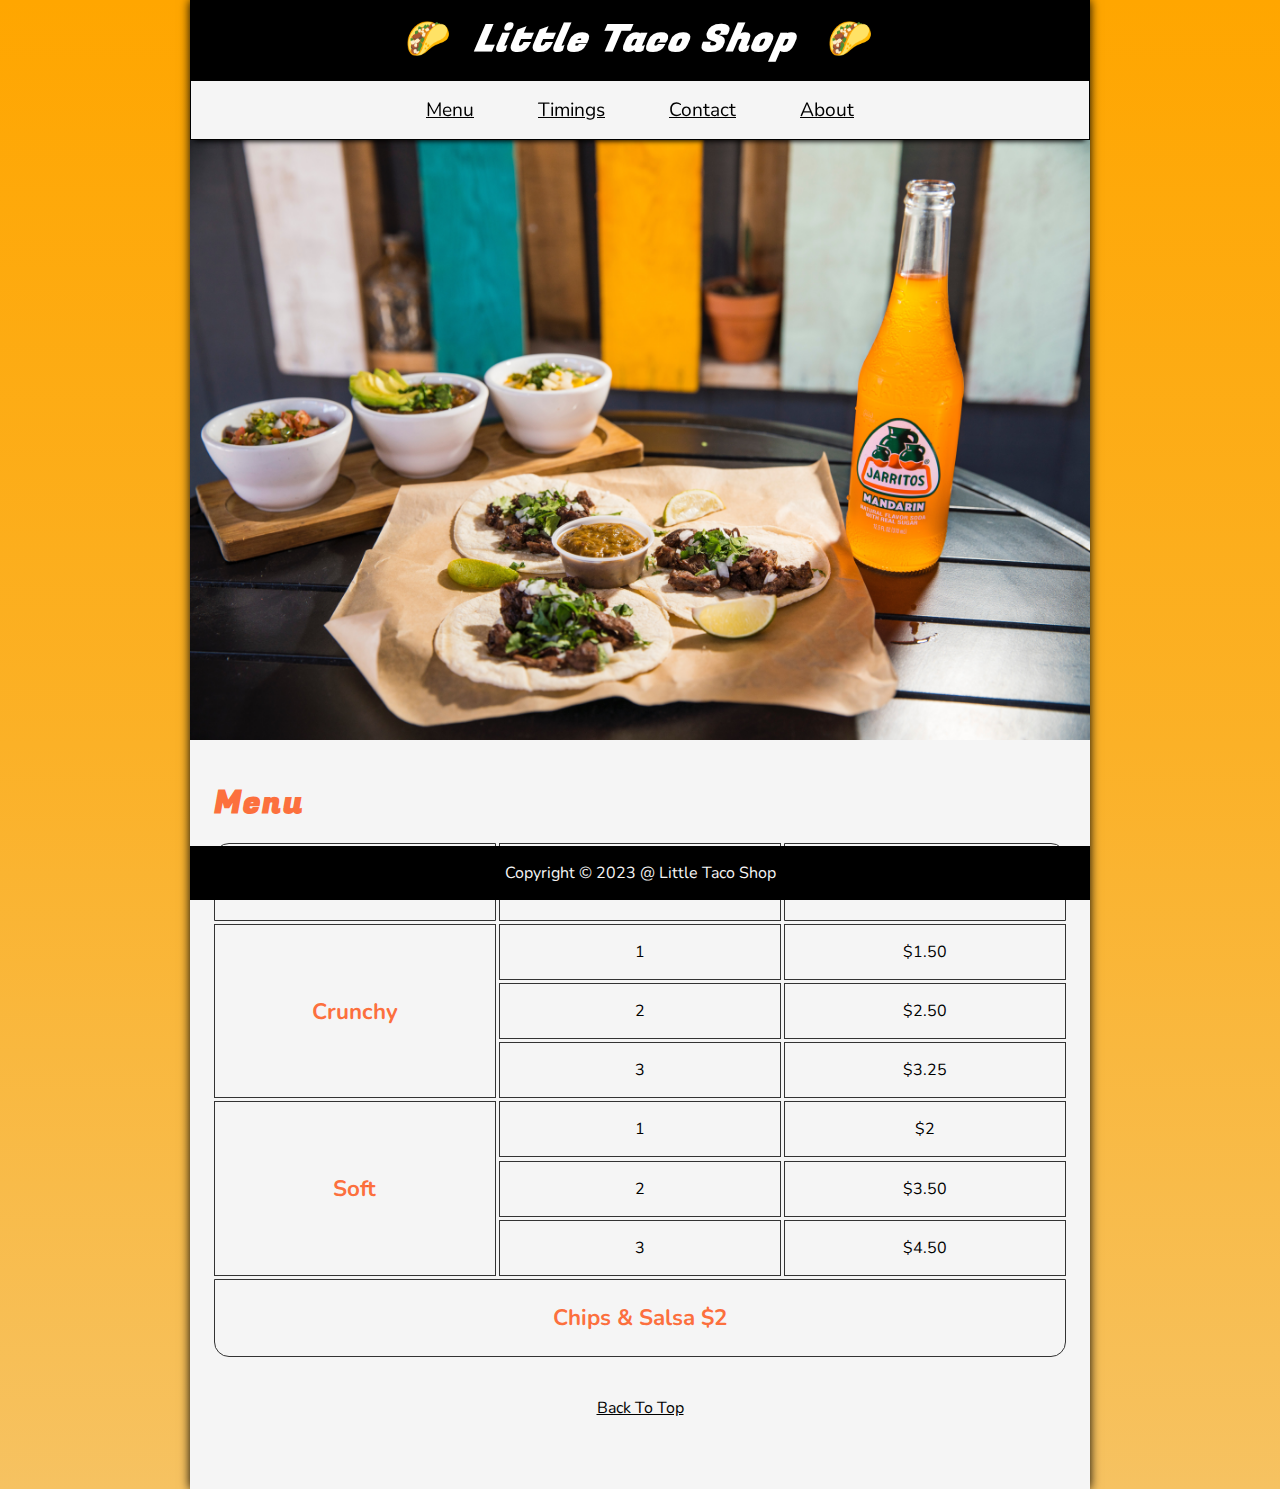
<file: index.html>
<!DOCTYPE html>
<html lang="en">
  <head>
    <meta charset="UTF-8" />
    <meta name="viewport" content="width=device-width, initial-scale=1.0" />
    <title>Little Taco Shop</title>
    <link rel="stylesheet" href="style.css" />
    <link rel="stylesheet" href="about.html" />
    <link rel="stylesheet" href="contact.html" />
    <link rel="stylesheet" href="timings.html" />
  </head>
  <body>
    <header>
      <h1>🌮&nbsp;&nbsp; <i> Little Taco Shop</i>&nbsp;&nbsp; 🌮</h1>
      <nav>
        <ul>
          <li><a href="#menu">Menu</a></li>
          <li><a href="/timings.html">Timings</a></li>
          <li><a href="/contact.html">Contact</a></li>
          <li><a href="/about.html">About</a></li>
        </ul>
      </nav>
    </header>
    <main>
      <section class="header-banner">
        <h2 class="bienvenidos">Bienvenidos!</h2>
        <figure>
          <img
            src="/img//tacos_and_drink_1000x667.png"
            alt="Bienvenidos!"
            width="1000"
            height="667"
            title="We Love Tacos!"
          />
        </figure>
      </section>
      <section id="menu">
        <h2>Menu</h2>
        <table class="menu-table">
          <thead>
            <tr id="heading">
              <th class="menu-header" scope="col">Tacos</th>
              <th class="menu-header" scope="col">Quantity</th>
              <th class="menu-header" scope="col">Price</th>
            </tr>
          </thead>
          <tbody>
            <tr>
              <th class="menu-item menu-cr" scope="row" rowspan="3">Crunchy</th>
              <td class="menu-item">1</td>
              <td class="menu-item">$1.50</td>
            </tr>
            <tr>
              <td class="menu-item">2</td>
              <td class="menu-item">$2.50</td>
            </tr>
            <tr>
              <td class="menu-item">3</td>
              <td class="menu-item">$3.25</td>
            </tr>
            <tr>
              <th class="menu-item menu-sf" scope="row" rowspan="3">Soft</th>
              <td class="menu-item">1</td>
              <td class="menu-item">$2</td>
            </tr>
            <tr>
              <td class="menu-item">2</td>
              <td class="menu-item">$3.50</td>
            </tr>
            <tr>
              <td class="menu-item">3</td>
              <td class="menu-item">$4.50</td>
            </tr>
          </tbody>
          <tfoot>
            <tr>
              <td class="menu-item menu-ft" colspan="3">Chips & Salsa $2</td>
            </tr>
          </tfoot>
        </table>
      </section>
      <section class="btt">
        <p><a href="#">Back To Top</a></p>
      </section>
    </main>
    <footer>
      <p>Copyright &copy; 2023 &commat; Little Taco Shop</p>
    </footer>
  </body>
</html>
</file>
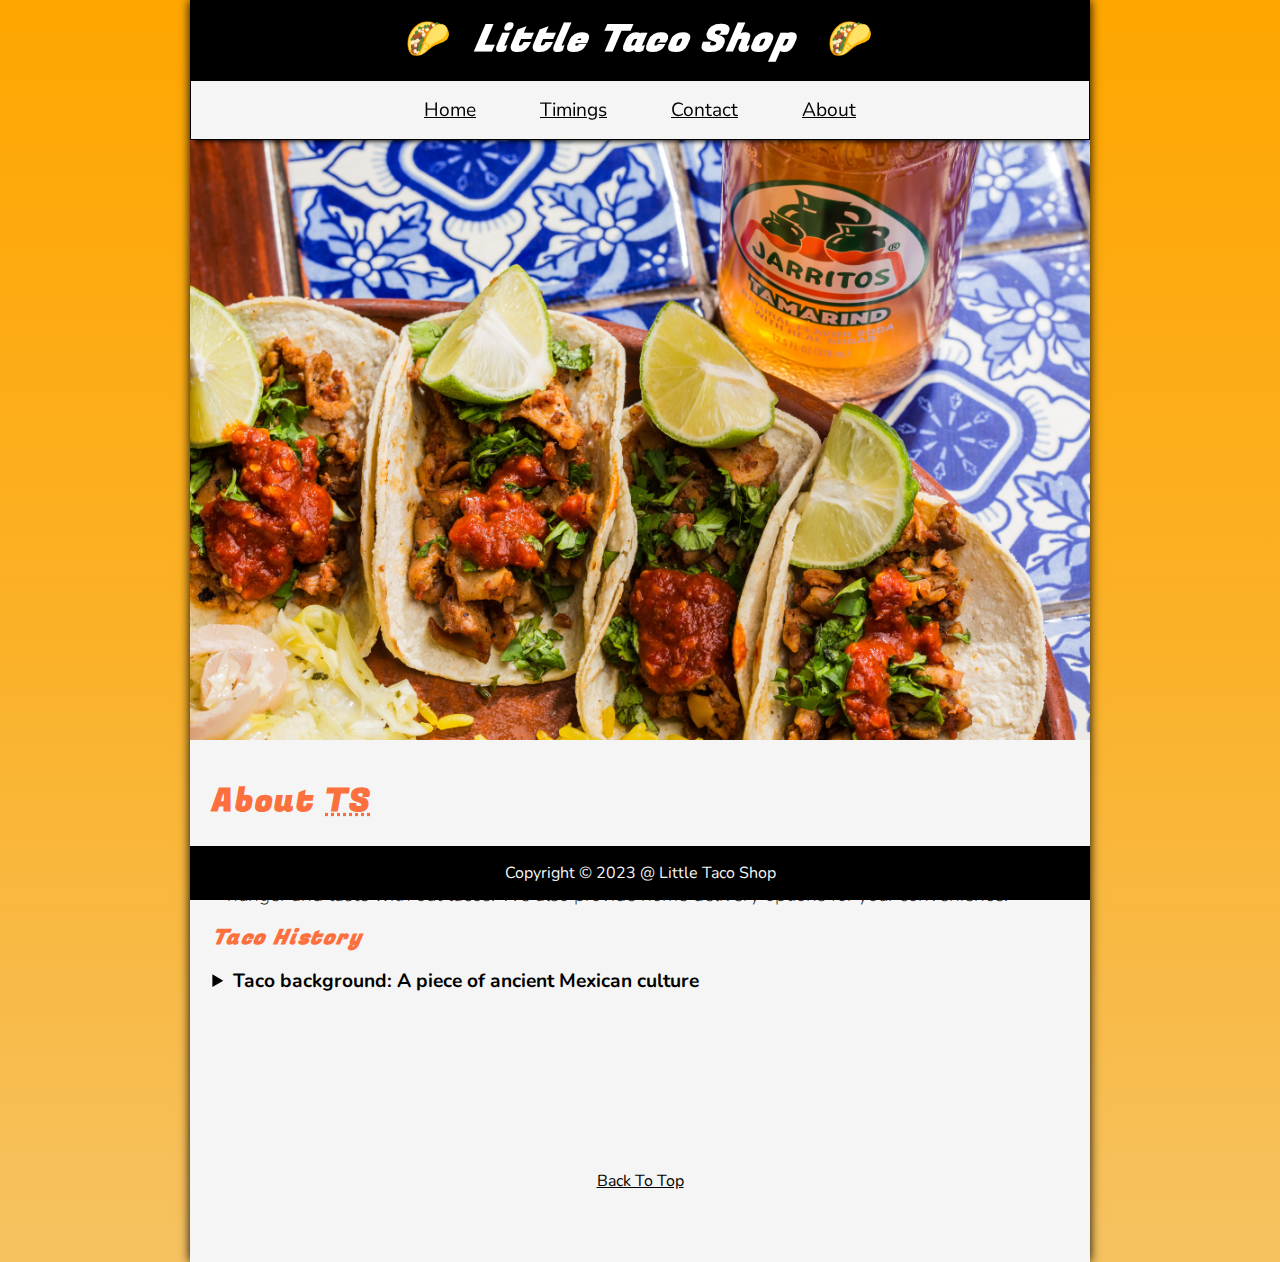
<file: about.html>
<!DOCTYPE html>
<html lang="en">
  <head>
    <meta charset="UTF-8" />
    <meta name="viewport" content="width=device-width, initial-scale=1.0" />
    <title>Little Taco Shop | About</title>
    <link rel="stylesheet" href="style.css" />
  </head>
  <body>
    <header>
      <h1>🌮&nbsp;&nbsp; <i> Little Taco Shop</i>&nbsp;&nbsp; 🌮</h1>
      <nav>
        <ul>
          <li><a href="index.html">Home</a></li>
          <li><a href="timings.html">Timings</a></li>
          <li><a href="contact.html">Contact</a></li>
          <li><a href="about.html">About</a></li>
        </ul>
      </nav>
    </header>
    <main>
      <section class="header-banner">
        <h2 class="bienvenidos">Bienvenidos!</h2>
        <figure>
          <img
            src="/img/tacos_delicioso_1000x667.png"
            alt="Bienvenidos!"
            width="1000"
            height="650"
            title="We Love Tacos!"
          />
        </figure>
      </section>
      <section id="about">
        <h2>About <abbr title="Taco Shop">TS</abbr></h2>
        <p class="TS">
          <abbr title="Taco Shop">TS</abbr> is a one stop shop where you can
          find tasty and yummy tacos 🌮 🌮 🌮. You can fulfill your hunger and
          taste with out tacos. We also provide home delivery options for your
          convenience.
        </p>
        <h3>Taco History</h3>
        <details>
          <summary>Taco background: A piece of ancient Mexican culture</summary>
          <p class="paragraph">
            The origin of tacos begins with corn. Sometime around 3,000 BC,
            Mexicans excavated the “Valle de Tehuac” and hybridized grasses to
            create the corn plant. Indigenous cultures viewed corn as the
            foundation of humanity or the seed of life. They even believed
            humans were built of corn.
          </p>
        </details>
      </section>

      <section class="btt">
        <p><a href="#">Back To Top</a></p>
      </section>
    </main>
    <footer>
      <p>Copyright &copy; 2023 &commat; Little Taco Shop</p>
    </footer>
  </body>
</html>
</file>
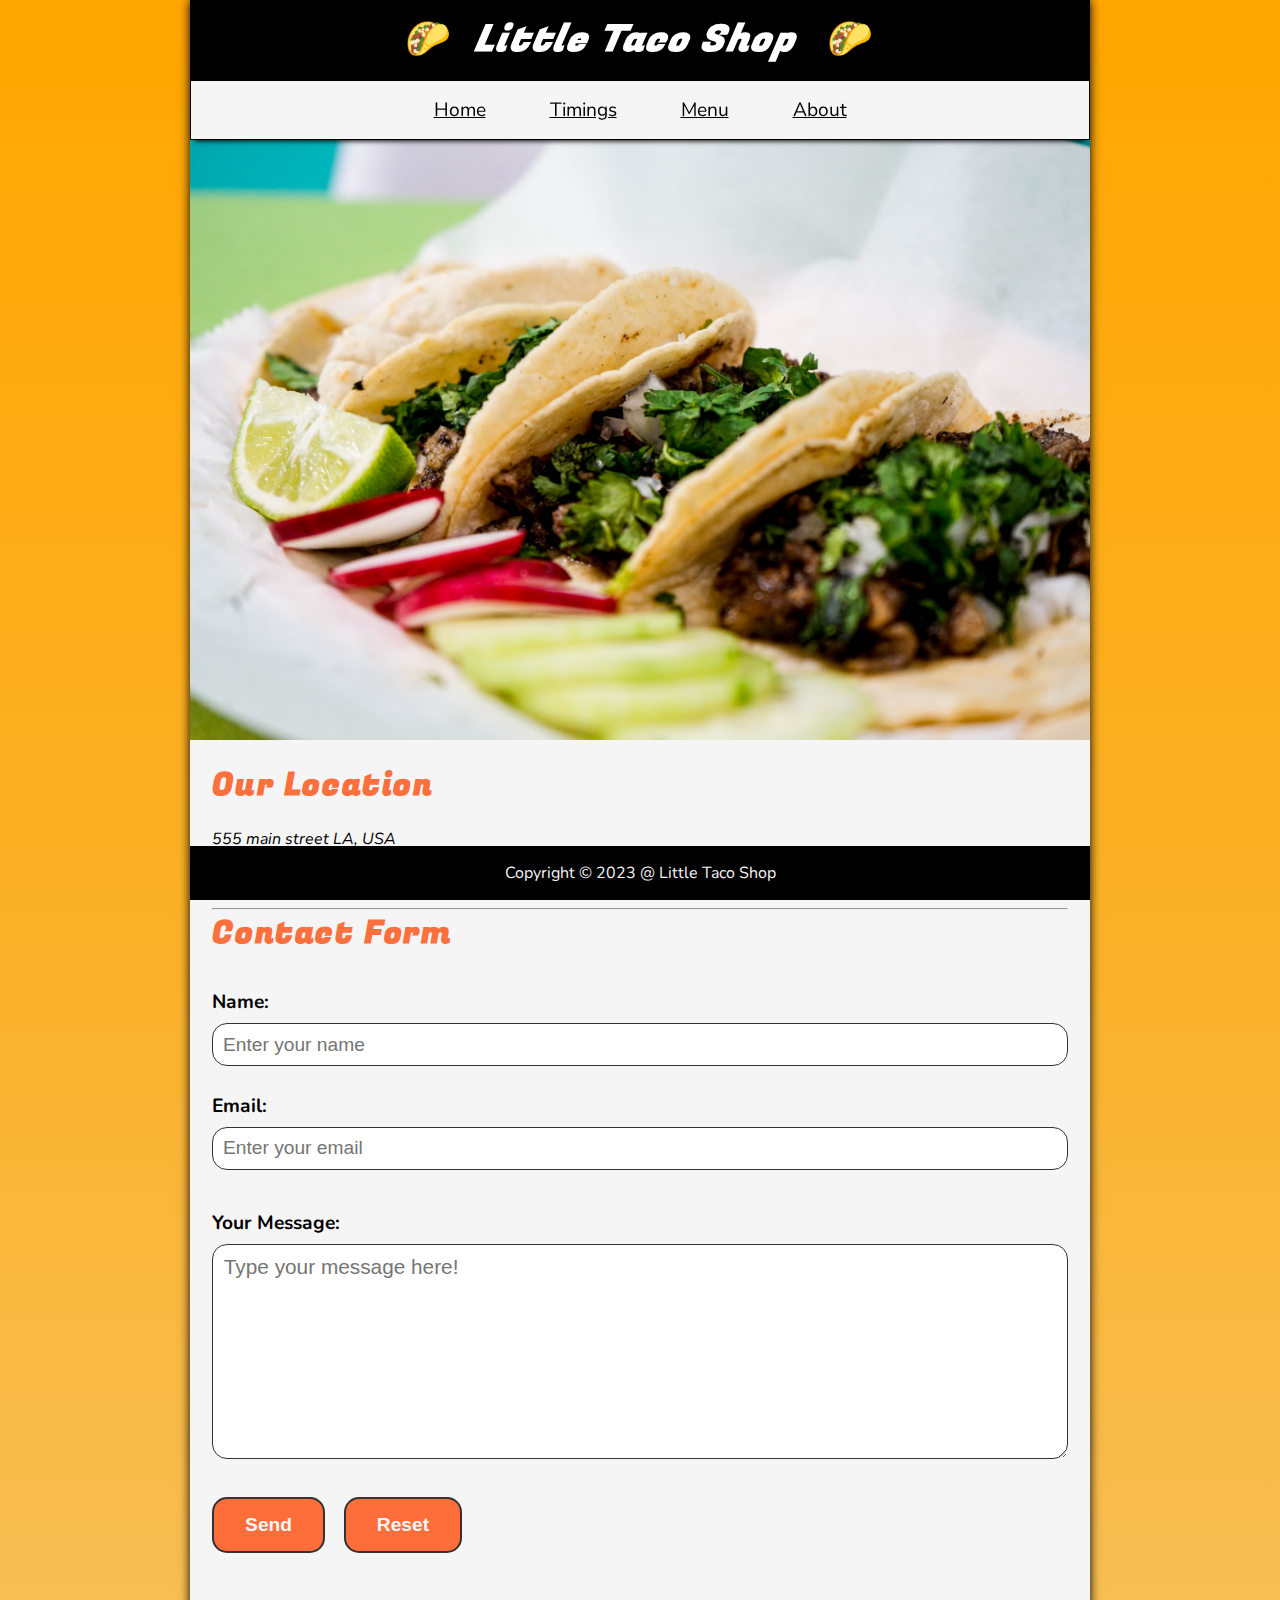
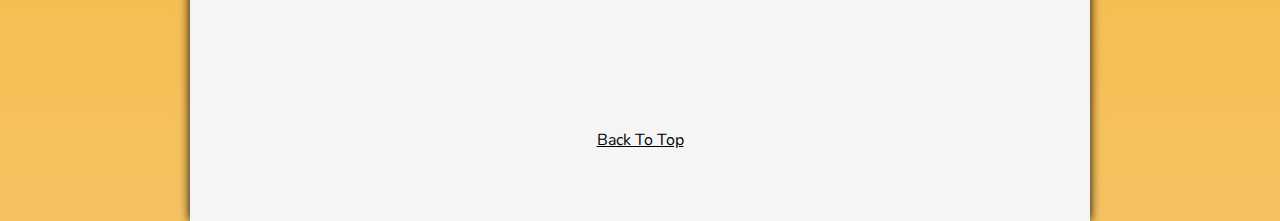
<file: contact.html>
<!DOCTYPE html>
<html lang="en">
  <head>
    <meta charset="UTF-8" />
    <meta name="viewport" content="width=device-width, initial-scale=1.0" />
    <title>Tacos Shop | Contact</title>
    <link rel="stylesheet" href="style.css" />
  </head>
  <body>
    <header>
      <h1>🌮&nbsp;&nbsp; <i> Little Taco Shop</i>&nbsp;&nbsp; 🌮</h1>
      <nav>
        <ul>
          <li><a href="index.html">Home</a></li>
          <li><a href="/timings.html">Timings</a></li>
          <li><a href="index.html#menu">Menu</a></li>
          <li><a href="/about.html">About</a></li>
        </ul>
      </nav>
    </header>
    
    <main>
      <section class="header-banner">
        <h2 class="bienvenidos">Bienvenidos!</h2>
        <figure>
          <img
            src="/img/tacos_tray_1000x667.png"
            alt="Bienvenidos!"
            width="1000"
            height="650"
            title="We Love Tacos!"
          />
        </figure>
      </section>
    <section class="contact">
    <section class="location">
      <h2>Our Location</h2>
      <address>555 main street LA, USA</address>
      <p>Phone:<a href="tel:555-555-5555">555-555-5555</a></p>
      
    </section>
    <hr>
    <section class="contact-form">
      <h2>Contact Form</h2>
      <form class="message-form">
        <fieldset >
          
          <p class="contact-p">
            <label for="fname">Name:</label>
            <input type="text" name="fname" id="fname" required placeholder="Enter your name"/>
          </p>
          <p class="contact-p">
            <label for="email">Email:</label>
            <input type="email" name="email" id="email" required placeholder="Enter your email" />
          </p>
          <p class="contact-p">
            <h4 class="your-message">Your Message:</h4>
            <label for="message"></label>
            <textarea
              name="message"
              id="message"
              cols="20"
              rows="8"
              placeholder="Type your message here!"
            ></textarea>
          </p>
        </fieldset>
      </form>
      <br>
      <section id="buttons">
        
      <button class="button" type="submit" formaction="https://httpbin.org/post" formmethod="post">Send</button>
      <button class="button" type="reset">Reset</button>
      </section>
    </section>
    </section>
      
       
     <section class="btt">
        <p><a href="#">Back To Top</a></p>
      </section>
    </main>
     <footer>
      <p>Copyright &copy; 2023 &commat; Little Taco Shop</p>
    </footer>
  </body>
</html>
</file>
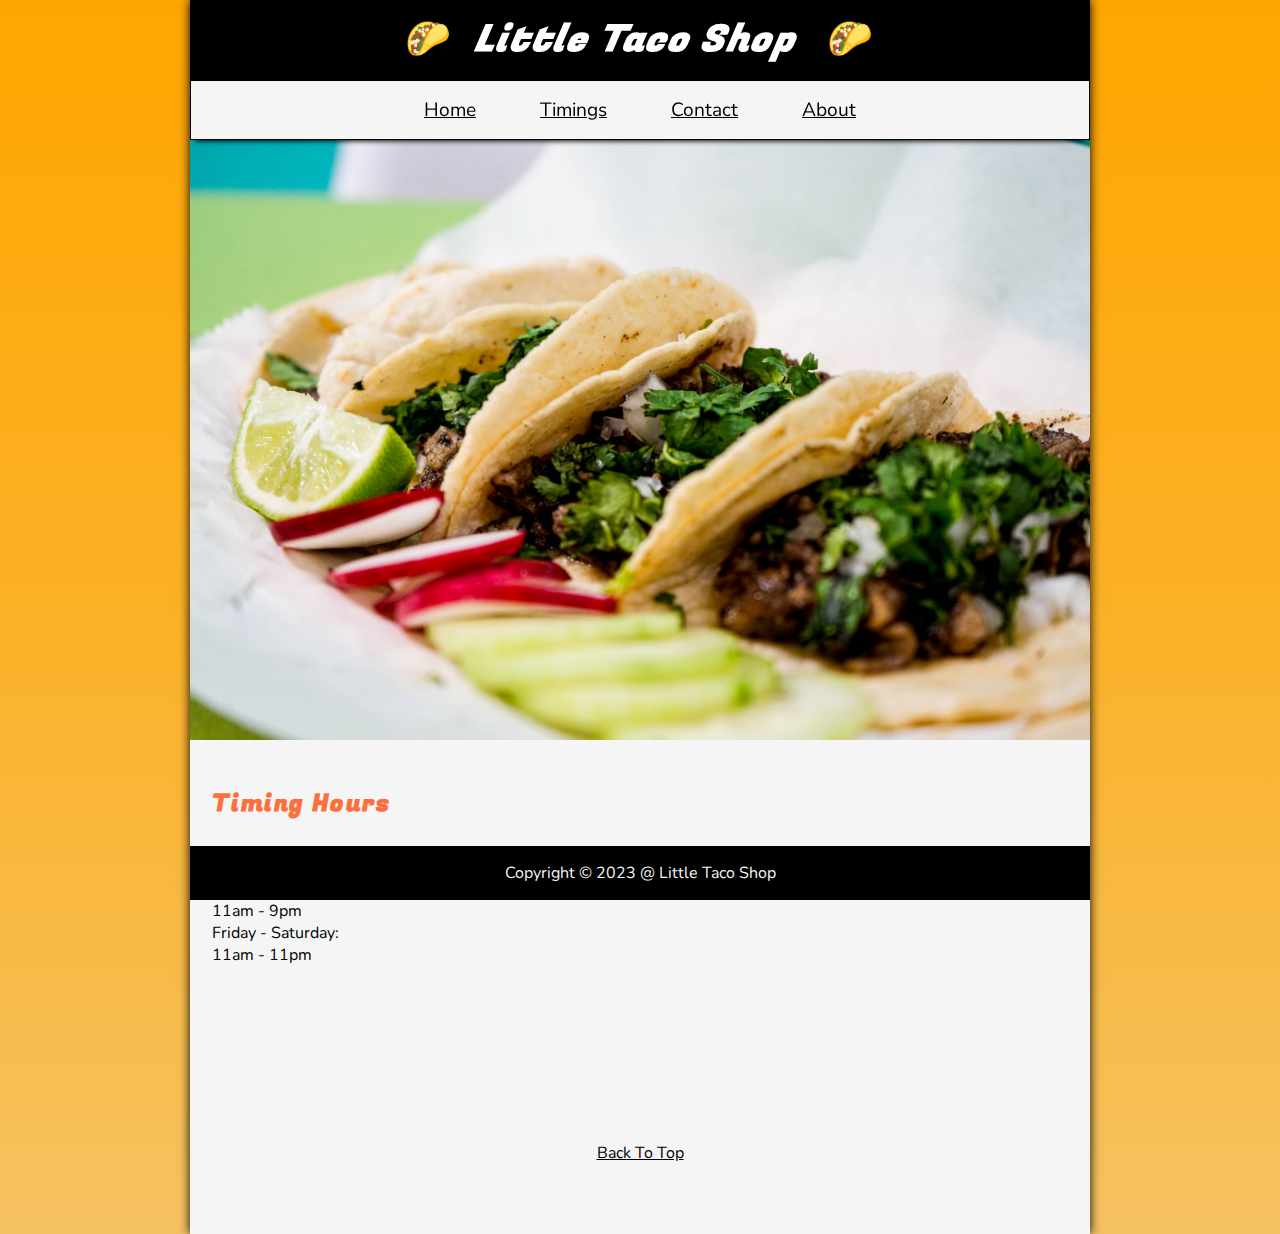
<file: timings.html>
<!DOCTYPE html>
<html lang="en">
  <head>
    <meta charset="UTF-8" />
    <meta name="viewport" content="width=device-width, initial-scale=1.0" />
    <title>Little Taco Shop | Timings</title>
    <link rel="stylesheet" href="style.css" />
  </head>
  <body>
    <header>
      <h1>🌮&nbsp;&nbsp; <i> Little Taco Shop</i>&nbsp;&nbsp; 🌮</h1>
      <nav>
        <ul>
          <li><a href="index.html">Home</a></li>
          <li><a href="/timings.html">Timings</a></li>
          <li><a href="/contact.html">Contact</a></li>
          <li><a href="/about.html">About</a></li>
        </ul>
      </nav>
    </header>

    <main>
      <section class="header-banner">
        <h2 class="bienvenidos">Bienvenidos!</h2>
        <figure>
          <img
            src="/img/tacos_tray_1000x667.png"
            alt="Bienvenidos!"
            width="1000"
            height="667"
            title="We Love Tacos!"
          />
        </figure>
      </section>
      <section class="timings">
        <h2>Timing Hours</h2>
        <p><b>We are open 7 Days a week!</b> 😍</p>
        <dl>
          <dt>Sunday - Thursday:</dt>
          <dd>11am - 9pm</dd>
          <dt>Friday - Saturday:</dt>
          <dd>11am - 11pm</dd>
        </dl>
      </section>

      <section class="btt">
        <p><a href="#">Back To Top</a></p>
      </section>
    </main>

    <footer>
      <p>Copyright &copy; 2023 &commat; Little Taco Shop</p>
    </footer>
  </body>
</html>
</file>
<file: style.css>
@import url('https://fonts.googleapis.com/css2?family=Fugaz+One&family=Nunito&display=swap');

/* || CSS RESET */
* {
  margin: 0;
  padding: 0;
  box-sizing: border-box;
}

html {
  scroll-behavior: smooth;
  background-image: linear-gradient(
    rgb(255, 166, 0),
    rgb(251, 177, 39),
    rgb(246, 194, 97)
  );
}

body {
  min-width: 100vh;
  max-width: 800px;
  margin: 0 auto;
  display: flex;
  flex-direction: column;
  background-color: var(--BG-COLOR);
  font-family: 'Nunito', sans-serif;
  box-shadow: 0 0 10px var(--BG-BLACK);
}

/* || VARIABLES */
:root {
  --BG-COLOR: whitesmoke;
  --BG-BLACK: black;
  --ORANGE-COLOR: hsla(16, 100%, 50%, 0.764);
  --BORDER-RADIUS: 15px;
  --FONT-HEADING: 'Fugaz One', cursive;
}

/* ||HEADER */

header {
  position: sticky;
  z-index: 1;
  top: 0;
}

h1,
h2,
h3 {
  font-family: var(--FONT-HEADING);
  letter-spacing: 0.1rem;
}

h1 {
  display: flex;
  justify-content: center;
  align-items: center;
  padding: 0.8rem;
  font-weight: bolder;
  font-size: 2.3rem;

  background-color: var(--BG-BLACK);
  color: white;
}
nav {
  background-color: var(--BG-COLOR);
  border: 1px solid black;
  box-shadow: 0 6px 5px -5px var(--BG-BLACK);
}

nav ul {
  list-style: none;
  display: flex;
  justify-content: center;
}

nav li {
  padding: 1rem 2rem;
}
nav a {
  color: black;
  font-size: 1.2rem;
}

nav a:active {
  color: rgb(255, 166, 0);
}

nav :is(a:hover, a:focus) {
  color: hsla(0, 0%, 33%, 0.666);
}

/* || MAIN BODY */

img {
  display: block;
  max-width: 100%;
  height: auto;
}

/* || HEADER BANNER */

.header-banner {
  position: relative;
}

.header-banner .bienvenidos {
  background-color: var(--ORANGE-COLOR);
  color: white;
  position: absolute;
  top: -100px;
  left: 20px;
  padding: 0.4rem 0.6rem;
  text-shadow: 2px 2px 5px hsla(0, 0%, 20%, 0.779);
  animation: welcome 0.5s ease-in-out 1s forwards;
}

@keyframes welcome {
  0% {
    top: -20px;
    transform: skew(0deg, -5deg) scale(0);
  }
  80% {
    top: 30px;
    transform: skew(10deg, -5deg) scale(1.2);
  }
  100% {
    top: 20px;
    transform: skew(-10deg, -5deg) scale(1);
  }
}

/* || MENU */

thead,
tbody,
tfoot,
tr {
  display: contents;
}

#menu {
  margin: 1.5rem;
}

#menu h2 {
  color: var(--ORANGE-COLOR);
  font-size: 2em;
  padding: 1rem 0;
}

.menu-table {
  display: grid;
  grid-template-columns: repeat(3, 1fr);
  grid-template-areas:
    'hd1 hd2 hd3'
    'cr cr1 cr1p'
    'cr cr2 cr2p'
    'cr cr3 cr3p'
    'sf sf1 sf1p'
    'sf sf2 sf2p'
    'sf sf3 sf3p'
    'ft ft ft';
  gap: 0.2em;
}

.menu-cr {
  grid-area: cr;
}
.menu-sf {
  grid-area: sf;
}
.menu-ft {
  grid-area: ft;
}

.menu-cr,
.menu-sf,
.menu-ft,
.menu-header {
  color: var(--ORANGE-COLOR);
  height: 100%;
  display: grid;
  place-content: center;
  font-weight: bolder;
  font-size: 1.4em;
}

.menu-header,
.menu-item {
  border: 1px ridge #333;
  padding: 1em;
}

.menu-item {
  display: grid;
  place-content: center;
}

#heading th:first-child {
  border-top-left-radius: var(--BORDER-RADIUS);
}

#heading th:last-child {
  border-top-right-radius: var(--BORDER-RADIUS);
}
tfoot td {
  border-bottom-left-radius: var(--BORDER-RADIUS);
  border-bottom-right-radius: var(--BORDER-RADIUS);
}

/* || BACK TO TOP */

.btt p {
  padding: 1rem;
  display: flex;
  justify-content: center;
}

.btt a {
  color: var(--BG-BLACK);
}

.btt :is(a:hover, a:focus) {
  color: hsla(0, 0%, 33%, 0.666);
}

/* || FOOTER */

footer {
  background-color: var(--BG-BLACK);
  color: var(--BG-COLOR);
  padding: 1rem;

  position: sticky;
  bottom: 0;
  z-index: 1;
}

footer p {
  display: flex;
  justify-content: center;
}

/* || ABOUT */

#about {
  margin: 1.4em 1.4em 10em 1.4em;
}

#about h2 {
  color: var(--ORANGE-COLOR);
  font-size: 2em;
  padding: 1rem 0;
}

#about .TS {
  font-size: 1.2em;
  font-weight: 100;
  margin: 0.9rem;
}

#about h3 {
  color: var(--ORANGE-COLOR);
  font-size: 1.3em;
  margin-bottom: 0.7em;
  font-style: italic;
}

#about summary {
  font-size: 1.2em;
  font-weight: bold;
}

#about .paragraph {
  margin: 0.9rem;
  font-size: 1.1em;
}

/* || TIMINGS */

.timings h2 {
  color: var(--ORANGE-COLOR);
  font-family: var(--FONT-HEADING);
  padding: 1em 0;
}

.timings {
  margin: 1.4em 1.4em 10em 1.4em;
}

.timings p {
  padding-bottom: 0.7em;
}

/* || CONTACT */

.contact {
  margin: 1.4em 1.4em 10em 1.4em;
}

.location h2,
.contact-form h2 {
  color: var(--ORANGE-COLOR);
  font-family: var(--FONT-HEADING);
  font-size: 2em;
  padding-bottom: 0.6em;
}

.location {
  margin-bottom: 2.2em;
}

.message-form fieldset {
  border: none;
}

.contact-p {
  padding: 0.7em 0;
  font-size: 1.2em;
  font-weight: bold;
}

.your-message {
  font-size: 1.2em;
  padding-bottom: 0.4em;
}

.contact-p label {
  display: block;
  padding-bottom: 0.4em;
}

.contact-p input {
  display: block;
  width: 100%;
  border-radius: var(--BORDER-RADIUS);
  border: 1px solid #333;
  padding: 0.5em;
  font-size: 1em;
  font-family: Arial, Helvetica, sans-serif;
}

#message {
  display: block;
  width: 100%;
  border-radius: var(--BORDER-RADIUS);
  border: 1px solid #333;

  padding: 0.5em;
  font-size: 1.3em;
  font-family: Arial, Helvetica, sans-serif;
}

/* || BUTTON */

#buttons {
  margin: 1em 0;
}

.button {
  margin-right: 0.8em;
  padding: 0.8em 1.6em;
  background-color: var(--ORANGE-COLOR);
  color: var(--BG-COLOR);
  font-size: 1.2em;
  font-weight: bold;
  border-radius: var(--BORDER-RADIUS);
  border: 2px solid #333;
}
</file>
